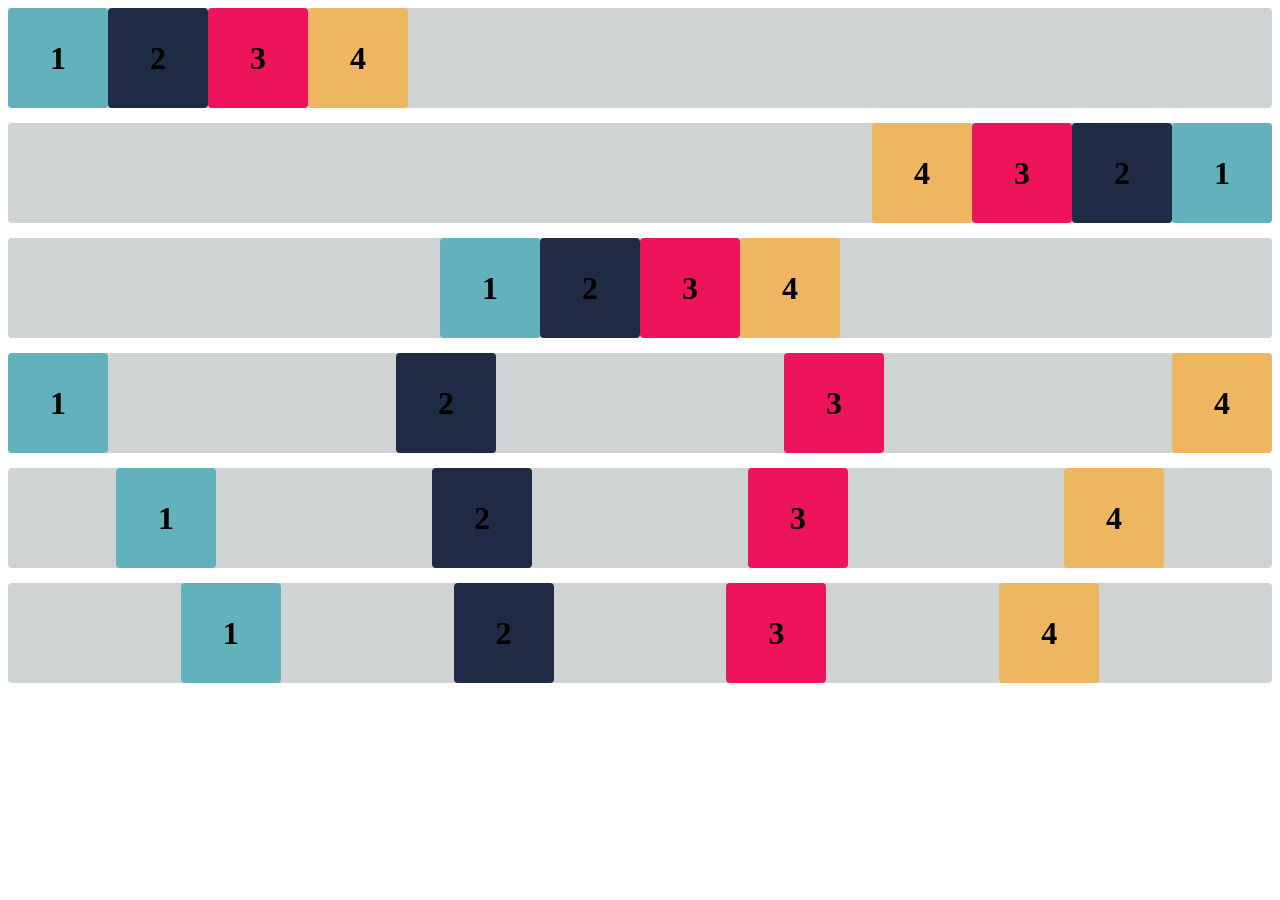
<file: Exercicio3/a/flex-box-atividade-02/index.html>
<!DOCTYPE html>
<html lang="en">

<head>
    <meta charset="UTF-8">
    <meta http-equiv="X-UA-Compatible" content="IE=edge">
    <meta name="viewport" content="width=device-width, initial-scale=1.0">
    <title>Flex-box</title>
    <link rel="stylesheet" href="estilo.css">
</head>

<body>

    <div class="base container1">
        <div class="flex-item box1"><h1>1</h1></div>
        <div class="flex-item box2"><h1>2</h1></div>
        <div class="flex-item box3"><h1>3</h1></div>
        <div class="flex-item box4"><h1>4</h1></div>
    </div>
    <div class="base container2">
        <div class="flex-item box1"><h1>1</h1></div>
        <div class="flex-item box2"><h1>2</h1></div>
        <div class="flex-item box3"><h1>3</h1></div>
        <div class="flex-item box4"><h1>4</h1></div>
    </div>
    <div class="base container3">
        <div class="flex-item box1"><h1>1</h1></div>
        <div class="flex-item box2"><h1>2</h1></div>
        <div class="flex-item box3"><h1>3</h1></div>
        <div class="flex-item box4"><h1>4</h1></div>
    </div>
    <div class="base container4">
        <div class="flex-item box1"><h1>1</h1></div>
        <div class="flex-item box2"><h1>2</h1></div>
        <div class="flex-item box3"><h1>3</h1></div>
        <div class="flex-item box4"><h1>4</h1></div>
    </div>
    <div class="base container5">
        <div class="flex-item box1"><h1>1</h1></div>
        <div class="flex-item box2"><h1>2</h1></div>
        <div class="flex-item box3"><h1>3</h1></div>
        <div class="flex-item box4"><h1>4</h1></div>
    </div>
    <div class="base container6">
        <div class="flex-item box1"><h1>1</h1></div>
        <div class="flex-item box2"><h1>2</h1></div>
        <div class="flex-item box3"><h1>3</h1></div>
        <div class="flex-item box4"><h1>4</h1></div>
    </div>

</body>

</html>
</file>
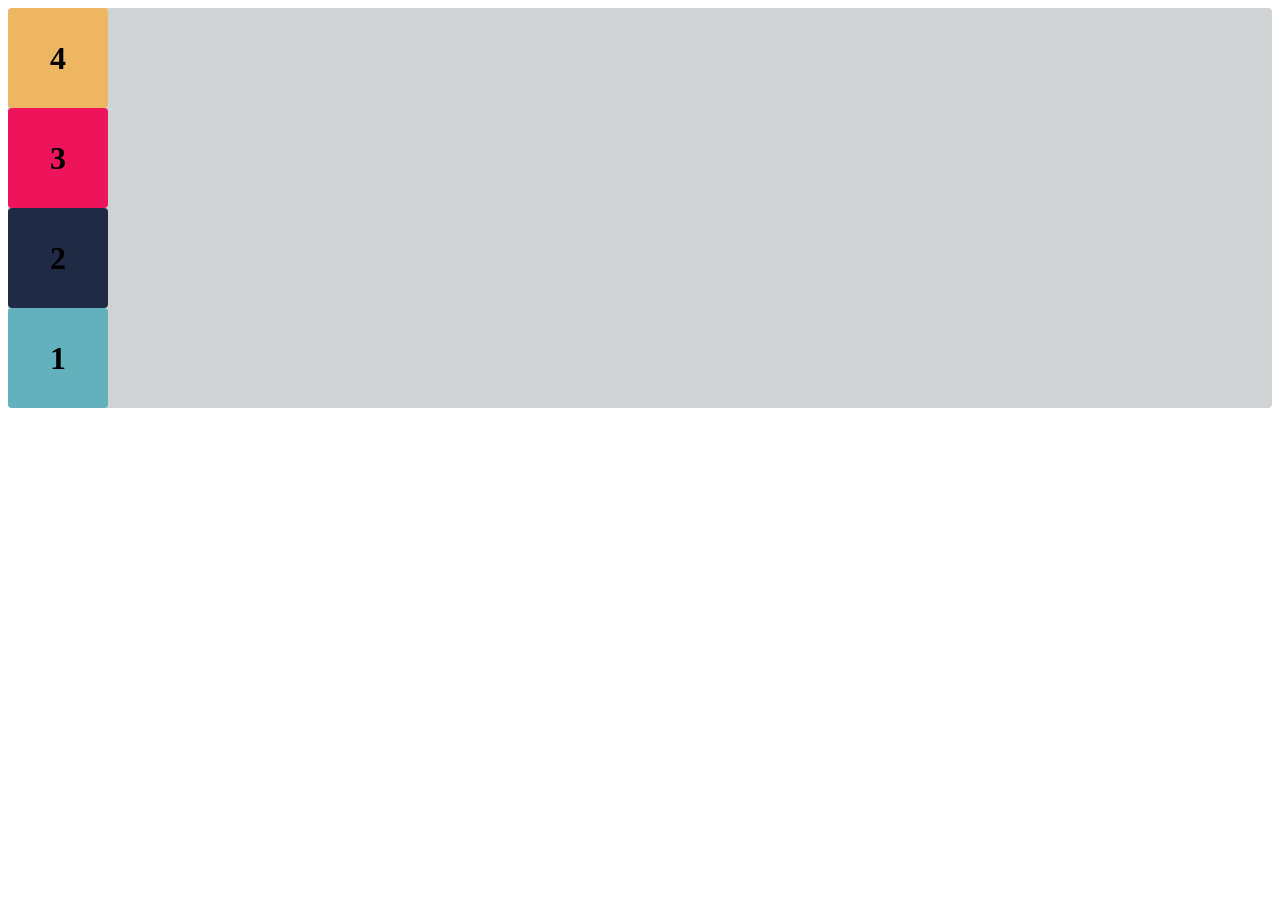
<file: Exercicio3/b/flex-box-atividade-02/index.html>
<!DOCTYPE html>
<html lang="en">

<head>
    <meta charset="UTF-8">
    <meta http-equiv="X-UA-Compatible" content="IE=edge">
    <meta name="viewport" content="width=device-width, initial-scale=1.0">
    <title>Flex-box</title>
    <link rel="stylesheet" href="estilo.css">
</head>

<body>

    <div class="base container-exercicioB">
        <div class="flex-item box1"><h1>1</h1></div>
        <div class="flex-item box2"><h1>2</h1></div>
        <div class="flex-item box3"><h1>3</h1></div>
        <div class="flex-item box4"><h1>4</h1></div>
    </div>

</body>

</html>
</file>
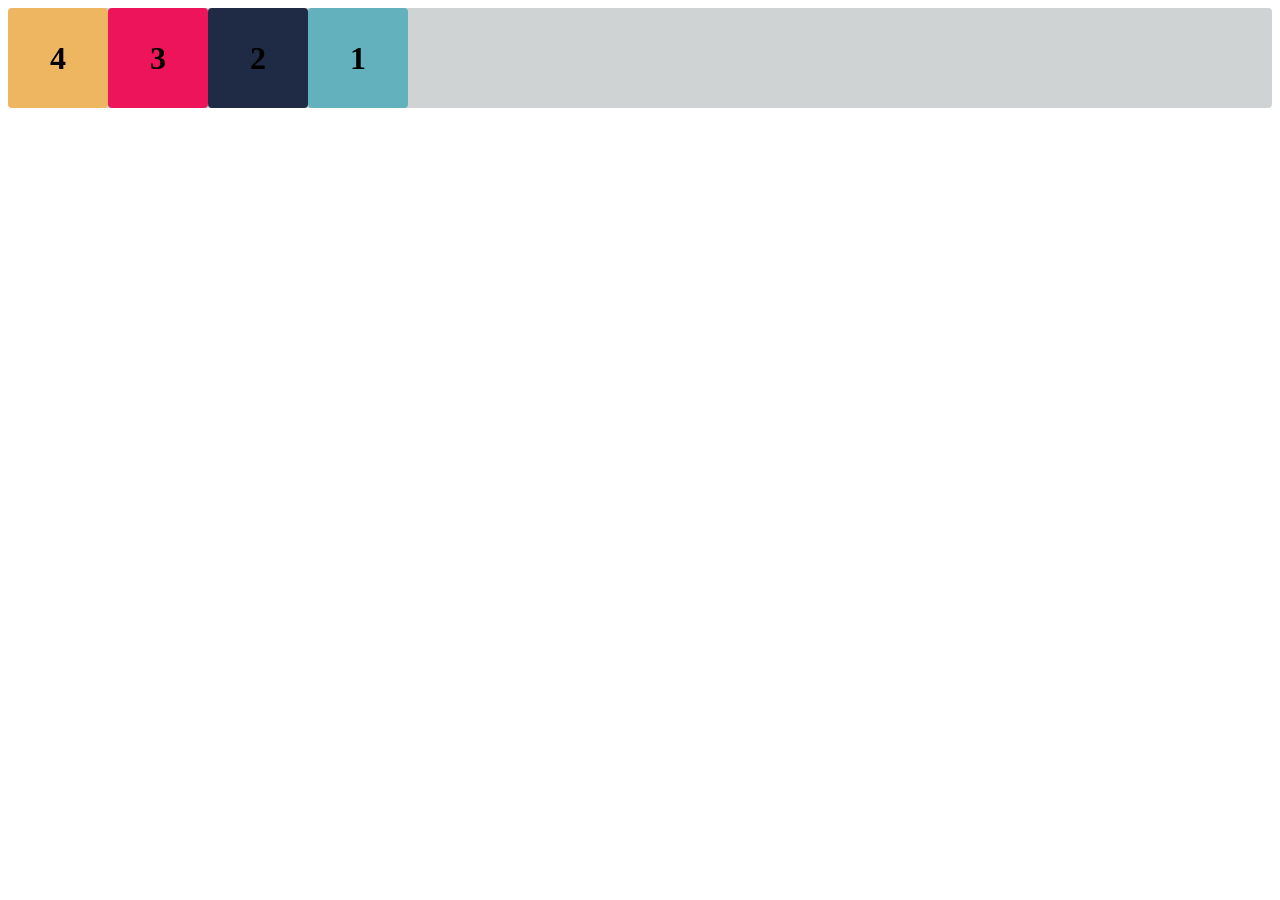
<file: Exercicio3/desafio/flex-box-atividade-02/index.html>
<!DOCTYPE html>
<html lang="en">

<head>
    <meta charset="UTF-8">
    <meta http-equiv="X-UA-Compatible" content="IE=edge">
    <meta name="viewport" content="width=device-width, initial-scale=1.0">
    <title>Flex-box</title>
    <link rel="stylesheet" href="estilo.css">
</head>

<body>

    <div class="base desafio">
        <div class="flex-item box1"><h1>1</h1></div>
        <div class="flex-item box2"><h1>2</h1></div>
        <div class="flex-item box3"><h1>3</h1></div>
        <div class="flex-item box4"><h1>4</h1></div>
    </div>

</body>

</html>
</file>
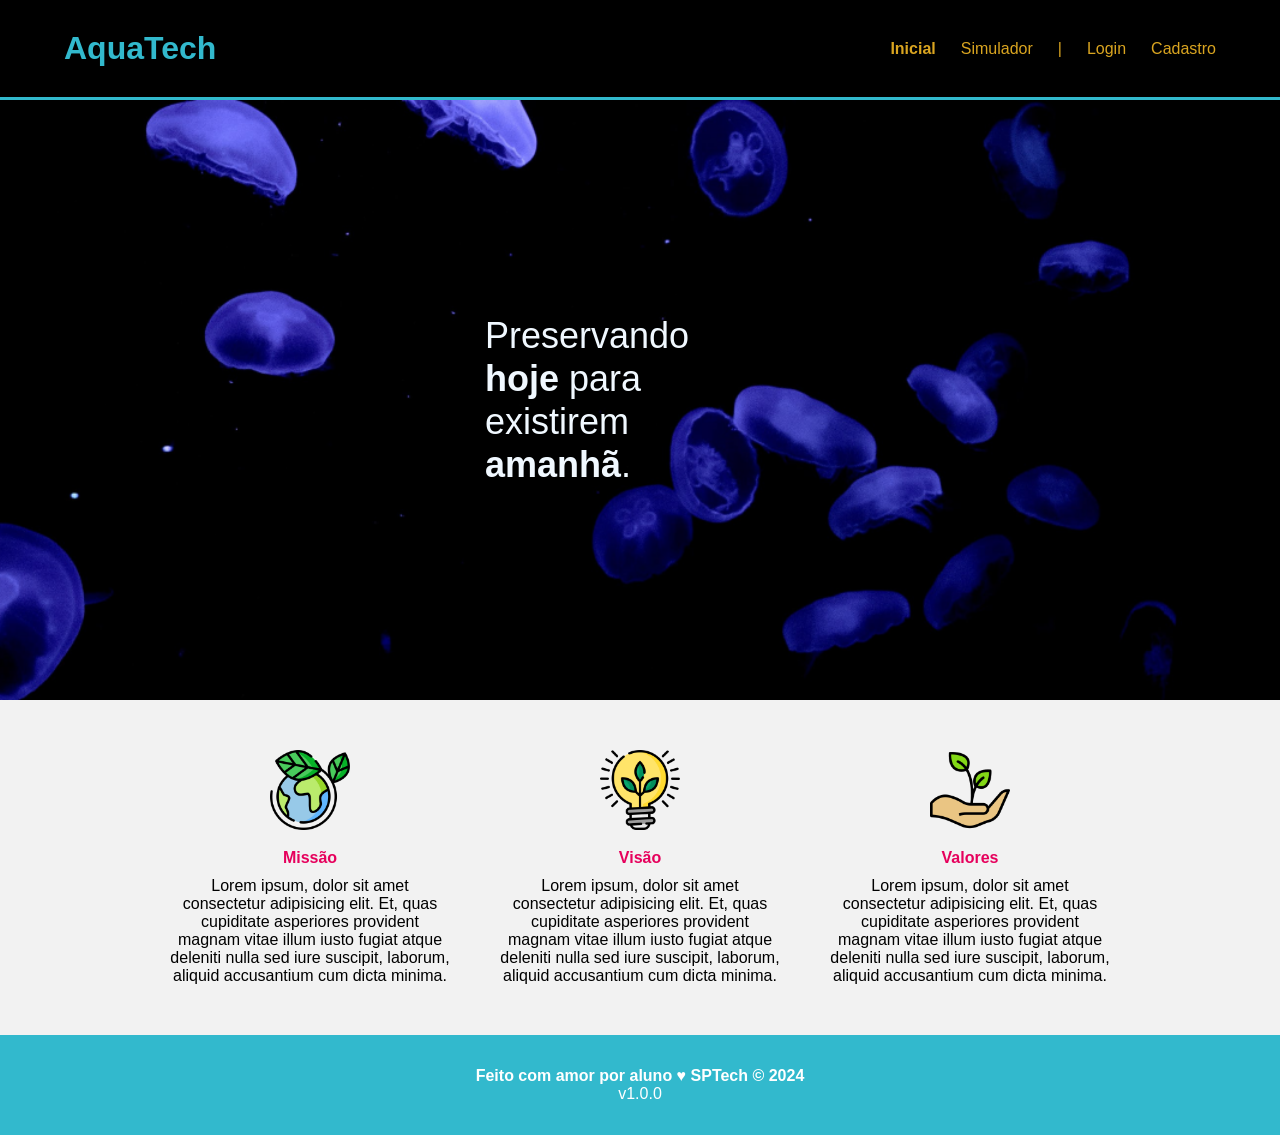
<file: Exercicio5/aquatech-somente-html/public/index.html>
<!DOCTYPE html>
<html lang="en">

<head>
    <meta charset="UTF-8">
    <meta http-equiv="X-UA-Compatible" content="IE=edge">
    <meta name="viewport" content="width=device-width, initial-scale=1.0">

    <title>AquaTech | Página Inicial</title>

    <link rel="stylesheet" href="styles/style.css">
    <link rel="icon" href="assets/icon/favicon2.ico">
    <link rel="preconnect" href="https://fonts.gstatic.com">
</head>

<body>
    <div class="header">
      <div class="container">
        <h1 class="titulo">AquaTech</h1>
        <ul class="navbar">
          <li class="agora">
            <a href="#">Inicial</a>
          </li>
          <li>
            <a href="simulador.html">Simulador</a>
          </li>
          <li>|</li>
          <li>
            <a href="login.html">Login</a>
          </li>
          <li>
            <a href="cadastro.html">Cadastro</a>
          </li>
        </ul>
      </div>
    </div>
  
    <div class="banner">
      <div class="container">
        <p>Preservando<br> <span>hoje</span> para<br> existirem<br> <span>amanhã</span>.</p>
      </div>
    </div>
  
    <div class="social">
      <div class="container">
        <div class="boxes">
          <div class="box">
            <img src="../public/assets/imgs/planet-earth_color.png">
            <h4>Missão</h4>
            <p>Lorem ipsum, dolor sit amet consectetur adipisicing elit. Et, quas cupiditate asperiores provident magnam
              vitae illum iusto fugiat atque deleniti nulla sed iure suscipit, laborum, aliquid accusantium cum dicta
              minima.</p>
          </div>
          <div class="box">
            <img src="../public/assets/imgs/lightbulb_color.png">
            <h4>Visão</h4>
            <p>Lorem ipsum, dolor sit amet consectetur adipisicing elit. Et, quas cupiditate asperiores provident magnam
              vitae illum iusto fugiat atque deleniti nulla sed iure suscipit, laborum, aliquid accusantium cum dicta
              minima.</p>
          </div>
          <div class="box">
            <img src="../public/assets/imgs/growth_color.png">
            <h4>Valores</h4>
            <p>Lorem ipsum, dolor sit amet consectetur adipisicing elit. Et, quas cupiditate asperiores provident magnam
              vitae illum iusto fugiat atque deleniti nulla sed iure suscipit, laborum, aliquid accusantium cum dicta
              minima.</p>
          </div>
        </div>
      </div>
    </div>
  
    <div class="footer">
      <div class="container">
        <h4>Feito com amor por aluno &hearts; SPTech &copy; 2024</h4>
        <span class="version">v1.0.0</span>
      </div>
    </div>
  </body>

</html>
</file>
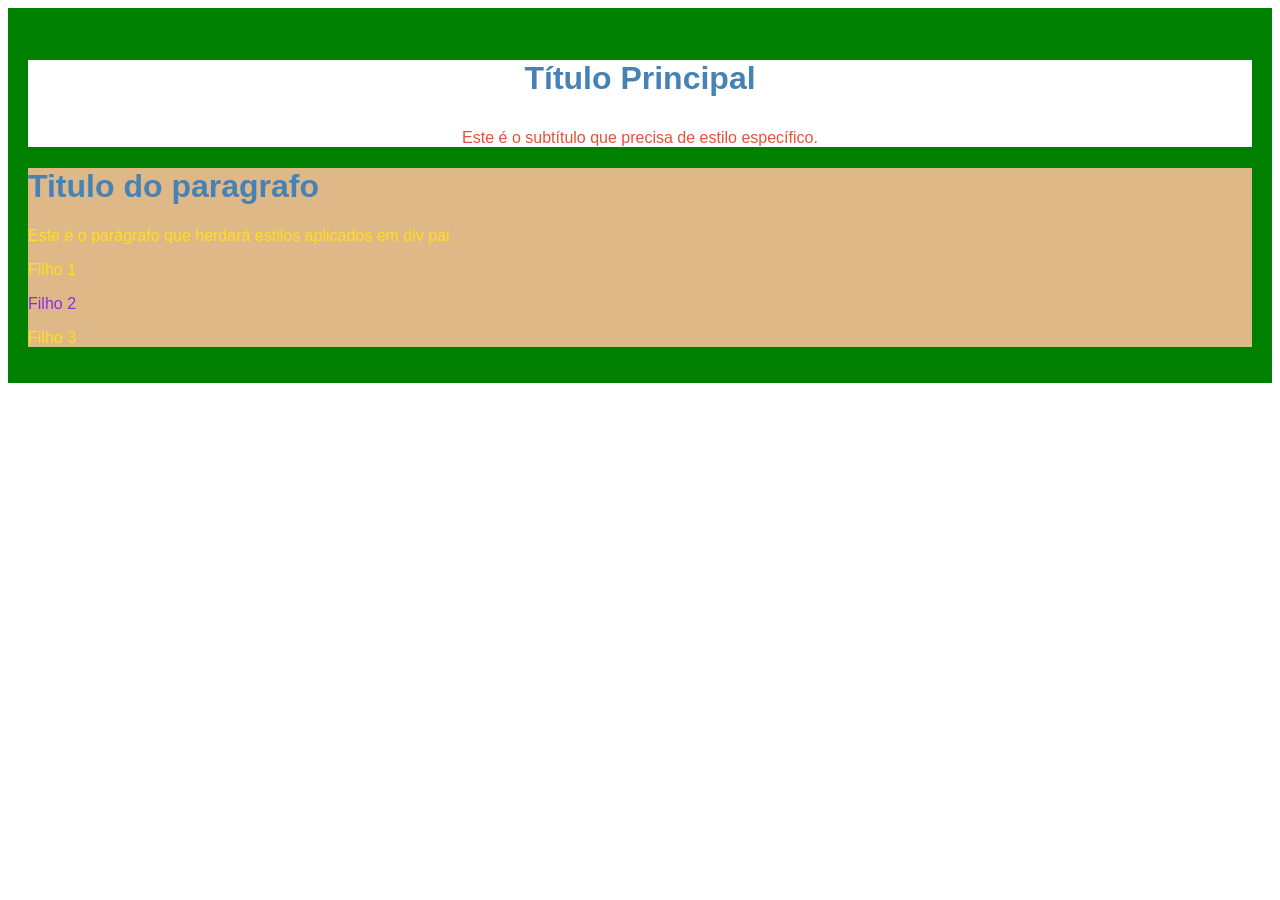
<file: Exercicio4/css-classes-atividade-01/exercicio_classe_css.html>
<!DOCTYPE html>
<html lang="en">
  <head>
    <meta charset="UTF-8" />
    <meta name="viewport" content="width=device-width, initial-scale=1.0" />
    <title>Exercício de CSS</title>
    <link rel="stylesheet" href="styles.css" />
  </head>

  <!-- NÃO ALTERE ESTE ARQUIVO, SOMENTE O ARQUIVO style.css -->

  <body>
    <div class="container">
      <div class="cabecalho">
        <p class="titulo">Título Principal</p>
        <p class="subtitulo">Este é o subtítulo que precisa de estilo específico.</p>
      </div>

      <div class="conteudo">
        <h1>Titulo do paragrafo</h1>
        <p>Este é o parágrafo que herdará estilos aplicados em div pai.</p>
        <p>Filho 1</p>
        <p>Filho 2</p>
        <p>Filho 3</p>
      </div>
    </div>
  </body>
</html>
</file>
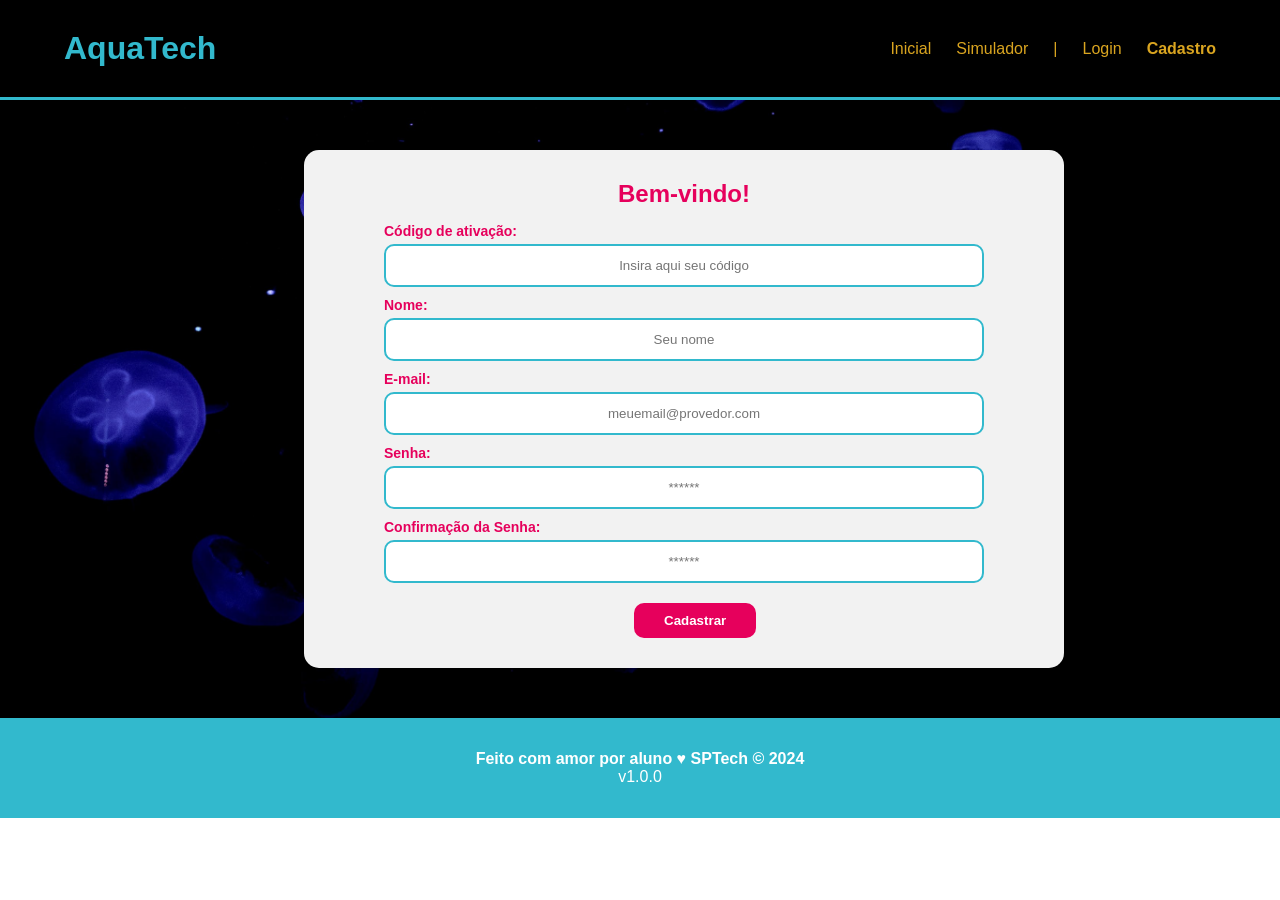
<file: Exercicio5/aquatech-somente-html/public/cadastro.html>
<!DOCTYPE html>
<html lang="pt-br">

<head>
  <meta charset="UTF-8" />
  <meta http-equiv="X-UA-Compatible" content="IE=edge" />
  <meta name="viewport" content="width=device-width, initial-scale=1.0" />

  <title>AquaTech | Cadastro</title>

  <link rel="stylesheet" href="styles/style.css" />
  <link rel="icon" href="assets/icon/favicon2.ico" />
  <link rel="preconnect" href="https://fonts.gstatic.com" />
</head>

<body>
  <!--header inicio-->
  <div class="header">
    <div class="container">
      <h1 class="titulo">AquaTech</h1>
      <ul class="navbar">
        <li>
          <a href="index.html">Inicial</a>
        </li>
        <li>
          <a href="simulador.html">Simulador</a>
        </li>
        <li>|</li>
        <li>
          <a href="login.html">Login</a>
        </li>
        <li class="agora">
          <a href="#">Cadastro</a>
        </li>
      </ul>
    </div>
  </div>
  <!--header fim-->

  <div class="login">

    <div class="container">
      <div class="card card-cadastro">
        <h2>Bem-vindo!</h2>
        <div class="formulario">
          <div class="campo">
            <span>Código de ativação:</span>
            <input id="codigo_input" type="text" placeholder="Insira aqui seu código" />
          </div>
          <div class="campo">
            <span>Nome:</span>
            <input id="nome_input" type="text" placeholder="Seu nome" />
          </div>
          <div class="campo">
            <span>E-mail:</span>
            <input id="email_input" type="text" placeholder="meuemail@provedor.com" />
          </div>
          <div class="campo">
            <span>Senha:</span>
            <input id="senha_input" type="password" placeholder="******" />
          </div>
          <div class="campo">
            <span>Confirmação da Senha:</span>
            <input id="confirmacao_senha_input" type="password" placeholder="******" />
          </div>
          <button class="botao">Cadastrar</button>
        </div>
      </div>
    </div>
  </div>

  <!--footer inicio-->
  <div class="footer">
    <div class="container">
      <h4>Feito com amor por aluno &hearts; SPTech &copy; 2024</h4>
      <span class="version">v1.0.0</span>
    </div>
  </div>
  <!--footer fim-->
</body>

</html>
</file>
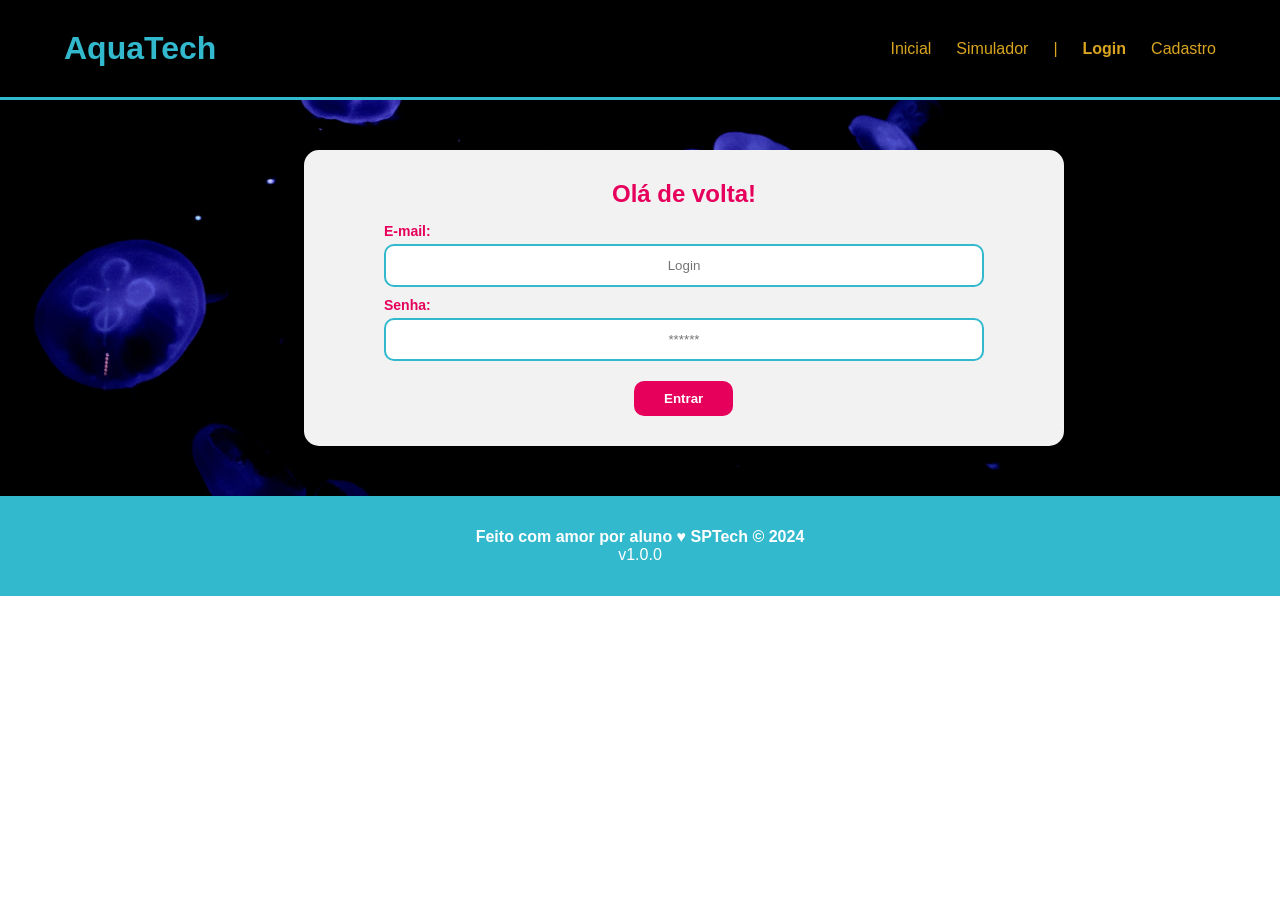
<file: Exercicio5/aquatech-somente-html/public/login.html>
<!DOCTYPE html>
<html lang="pt-br">

<head>
    <meta charset="UTF-8">
    <meta http-equiv="X-UA-Compatible" content="IE=edge">
    <meta name="viewport" content="width=device-width, initial-scale=1.0">

    <title>AquaTech | Login</title>

    <link rel="stylesheet" href="styles/style.css">
    <link rel="icon" href="assets/icon/favicon2.ico">
    <link rel="preconnect" href="https://fonts.gstatic.com">
</head>

<body>

    <!--Header-->

    <div class="header">
        <div class="container">
            <h1 class="titulo">AquaTech</h1>
            <ul class="navbar">
                <li>
                    <a href="index.html">Inicial</a>
                </li>
                <li>
                    <a href="simulador.html">Simulador</a>
                </li>
                <li>|</li>
                <li class="agora">
                    <a href="#">Login</a>
                </li>
                <li>
                    <a href="cadastro.html">Cadastro</a>
                </li>
            </ul>
        </div>
    </div>


    <div class="login">
  
        <div class="container">
            <div class="card card-login">
                <h2>Olá de volta!</h2>
                <div class="formulario">
                    <div class="campo">
                        <span>E-mail:</span>
                        <input id="email_input" type="text" placeholder="Login">
                    </div>
                    <div class="campo">
                        <span>Senha:</span>
                        <input id="senha_input" type="password" placeholder="******">
                    </div>
                    <button class="botao">Entrar</button>
                </div>

            </div>
        </div>
    </div>

    <!--footer inicio-->
    <div class="footer">
        <div class="container">
            <h4>Feito com amor por aluno &hearts; SPTech &copy; 2024</h4>
            <span class="version">v1.0.0</span>
        </div>
    </div>
    <!--footer fim-->

</body>

</html>
</file>
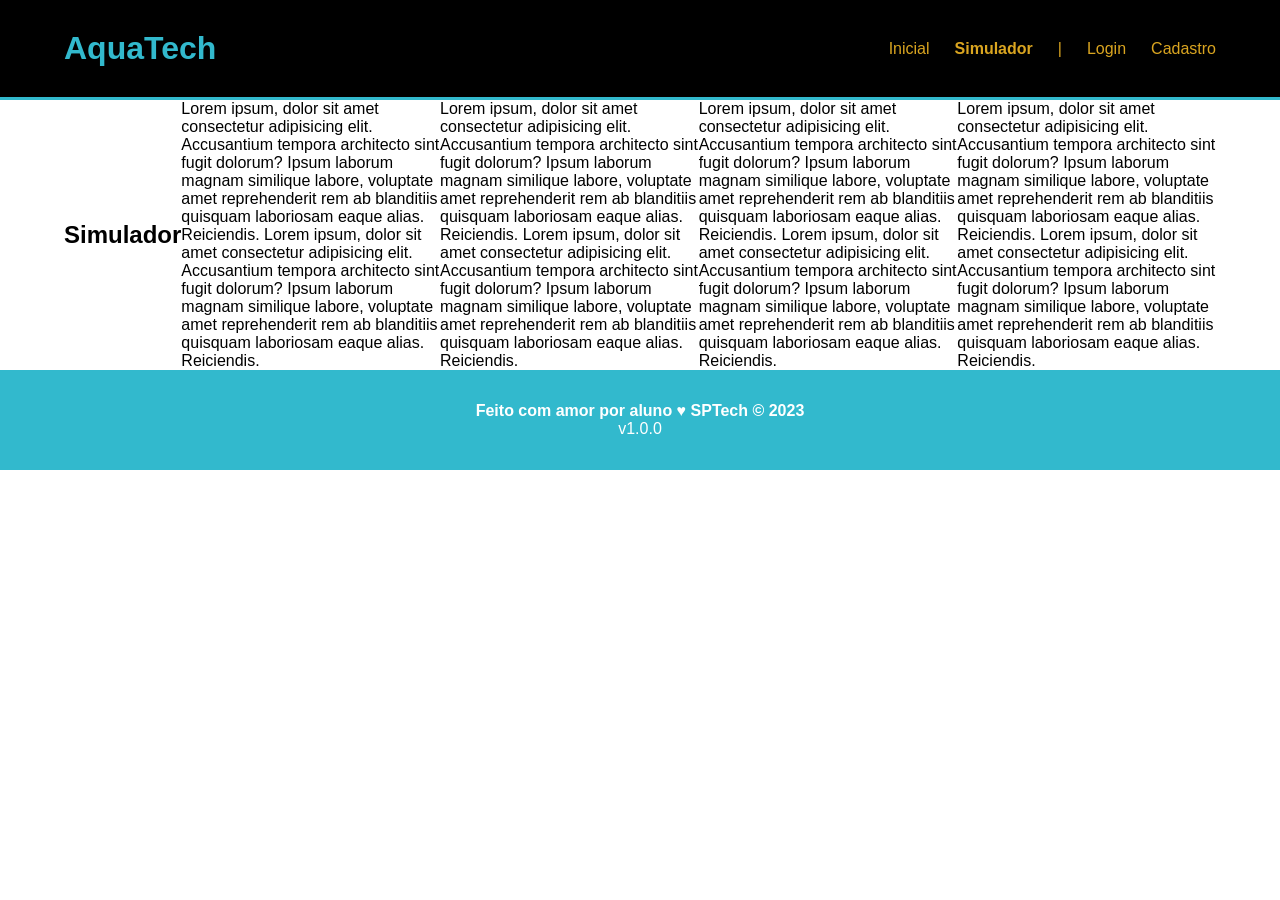
<file: Exercicio5/aquatech-somente-html/public/simulador.html>
<!DOCTYPE html>
<html lang="pt-br">

<head>
    <meta charset="UTF-8">
    <meta http-equiv="X-UA-Compatible" content="IE=edge">
    <meta name="viewport" content="width=device-width, initial-scale=1.0">

    <title>AquaTech | Simulador</title>

    <link rel="stylesheet" href="styles/style.css">
    <link rel="icon" href="assets/icon/favicon2.ico">
    <link rel="preconnect" href="https://fonts.gstatic.com">
</head>

<body>

    <!--header inicio-->
    <div class="header">
        <div class="container">
            <h1 class="titulo">AquaTech</h1>
            <ul class="navbar">
                <li>
                    <a href="./index.html">Inicial</a>
                </li>
                <li class="agora">
                    <a href="#">Simulador</a>
                </li>
                <li>|</li>
                <li>
                    <a href="./login.html">Login</a>
                </li>
                <li>
                    <a href="./cadastro.html">Cadastro</a>
                </li>
            </ul>
        </div>
    </div>


    <!-- simulador inicio -->
    <div class="simulador">
        <div class="container">
            <h2>Simulador</h2>
            <p>Lorem ipsum, dolor sit amet consectetur adipisicing elit. Accusantium tempora architecto sint fugit
                dolorum? Ipsum laborum magnam similique labore, voluptate amet reprehenderit rem ab blanditiis quisquam
                laboriosam eaque alias. Reiciendis. Lorem ipsum, dolor sit amet consectetur adipisicing elit.
                Accusantium tempora architecto sint fugit dolorum? Ipsum laborum magnam similique labore, voluptate amet
                reprehenderit rem ab blanditiis quisquam laboriosam eaque alias. Reiciendis.</p>
            <p>Lorem ipsum, dolor sit amet consectetur adipisicing elit. Accusantium tempora architecto sint fugit
                dolorum? Ipsum laborum magnam similique labore, voluptate amet reprehenderit rem ab blanditiis quisquam
                laboriosam eaque alias. Reiciendis. Lorem ipsum, dolor sit amet consectetur adipisicing elit.
                Accusantium tempora architecto sint fugit dolorum? Ipsum laborum magnam similique labore, voluptate amet
                reprehenderit rem ab blanditiis quisquam laboriosam eaque alias. Reiciendis.</p>
            <p>Lorem ipsum, dolor sit amet consectetur adipisicing elit. Accusantium tempora architecto sint fugit
                dolorum? Ipsum laborum magnam similique labore, voluptate amet reprehenderit rem ab blanditiis quisquam
                laboriosam eaque alias. Reiciendis. Lorem ipsum, dolor sit amet consectetur adipisicing elit.
                Accusantium tempora architecto sint fugit dolorum? Ipsum laborum magnam similique labore, voluptate amet
                reprehenderit rem ab blanditiis quisquam laboriosam eaque alias. Reiciendis.</p>
            <p>Lorem ipsum, dolor sit amet consectetur adipisicing elit. Accusantium tempora architecto sint fugit
                dolorum? Ipsum laborum magnam similique labore, voluptate amet reprehenderit rem ab blanditiis quisquam
                laboriosam eaque alias. Reiciendis. Lorem ipsum, dolor sit amet consectetur adipisicing elit.
                Accusantium tempora architecto sint fugit dolorum? Ipsum laborum magnam similique labore, voluptate amet
                reprehenderit rem ab blanditiis quisquam laboriosam eaque alias. Reiciendis.</p>

        </div>
    </div>
    <!-- simulador fim -->

    <!--footer inicio-->
    <div class="footer">
        <div class="container">
            <h4>Feito com amor por aluno &hearts; SPTech &copy; 2023</h4>
            <span class="version">v1.0.0</span>
        </div>
    </div>
    <!--footer fim-->


</body>

</html>
</file>
<file: Exercicio3/a/flex-box-atividade-02/estilo.css>
.flex-item {
    width: 100px;
    height: 100px;
    border-radius: 4px;
    display: flex;
    align-items: center;
}

.base {
    margin-bottom: 15px;
    background-color: #d0d3d4;
    border-radius: 4px;
}

.box1 {
    background-color: #63b1bc;
}

.box2 {
    background-color: #1f2a44;
}

.box3 {
    background-color: #ed145b;
}

.box4 {
    background-color: #efb661;
}

h1 {
    width: fit-content;
    margin: auto;
}

/* Insira o código abaixo */

.container1 {
    display: flex;
    flex-direction: row;
    
}

.container2 {
    display: flex;
    flex-direction: row-reverse;
    
}

.container3 {
    display: flex;
    flex-direction: row;
    justify-content: center;
   
}

.container4 {
    display: flex;
    flex-direction: row;
    justify-content: space-between;
    
}
.container5 {
    display: flex;
    flex-direction: row;
    justify-content: space-around;
    
}
.container6 {
    display: flex;
    flex-direction: row;
    justify-content: space-evenly;
    
}
</file>
<file: Exercicio3/b/flex-box-atividade-02/estilo.css>
.flex-item {
    width: 100px;
    height: 100px;
    border-radius: 4px;
    display: flex;
    align-items: center;
}

.base {
    margin-bottom: 15px;
    background-color: #d0d3d4;
    border-radius: 4px;
}

.box1 {
    background-color: #63b1bc;
}

.box2 {
    background-color: #1f2a44;
}

.box3 {
    background-color: #ed145b;
}

.box4 {
    background-color: #efb661;
}

h1 {
    width: fit-content;
    margin: auto;
}

/* Insira o código abaixo */

.container-exercicioB {
    display: flex;
    flex-direction: column-reverse;
}
</file>
<file: Exercicio3/desafio/flex-box-atividade-02/estilo.css>
.flex-item {
    width: 100px;
    height: 100px;
    border-radius: 4px;
    display: flex;
    align-items: center;
}

.base {
    margin-bottom: 15px;
    background-color: #d0d3d4;
    border-radius: 4px;
}

.box1 {
    background-color: #63b1bc;
}

.box2 {
    background-color: #1f2a44;
}

.box3 {
    background-color: #ed145b;
}

.box4 {
    background-color: #efb661;
}

h1 {
    width: fit-content;
    margin: auto;
}

/* Insira o código abaixo */

.desafio {
    display: flex;
    flex-direction: row-reverse;
    justify-content: flex-end;
}
</file>
<file: Exercicio5/aquatech-somente-html/public/styles/style.css>
* {
    font-family: Arial, Helvetica, sans-serif;
    margin: 0;
    padding: 0;
    box-sizing: border-box;
}

body {
    margin: 0;
}

.header {
    border-bottom: 3px solid #32b9cd;
    background-color: black;
    height: 100px;
    display: flex;
    align-items: center;
}

.container {
    width: 90%;
    margin: auto;
    display: flex;
    justify-content: space-between;
    align-items: center;
}

.titulo {
    color: #32b9cd;
}

.navbar {
    display: flex;
    align-items: center;
    list-style: none;
    gap: 25px;
}

.navbar a {
    color: #DAA520;
    text-decoration: none;
    font-size: 16px;
}

.navbar li {
    color: #DAA520;
}

.navbar a:hover {
    color: #32b9cd;
}

.agora a {
    font-weight: bold;
}

.banner {
    display: flex; 
    align-items: center;
    height: 600px;
    background-image: url(../assets/imgs/bg-jelly-fish-para-home.png);
    background-size: cover;
    background-position: center;
}

.banner .container {
    color: aliceblue;
    display: flex;
    justify-content: center;
    text-align: center;
}

.banner p {
    font-size: 36px;
    width: 400px;
    line-height: 1.2;
    text-align: left;
    margin-left: 90px;
}

.banner span {
    font-weight: bold;
}

.social {
    padding: 50px 0;
    background-color: #f2f2f2;
}

.boxes {
    display: flex;
    justify-content: center;
    gap: 50px;
    width: 100%;
}

.box {
    width: 280px;
    text-align: center;
}

.box img {
    width: 80px;
    margin-bottom: 15px;
}

.box h4 {
    margin-bottom: 10px;
    color: #e6005c;
}

.login, .cadastro {
    background-image: url(../assets/imgs/bg-jelly-fish-para_outras_pags.png);
    background-size: cover;
    background-position: center;
    display: flex;
    justify-content: center;
    align-items: center;
}

.card-login, .card-cadastro {
    display: flex;
    flex-direction: column;
    align-items: center;
    margin-left: 240px;
    background-color: #f2f2f2;
    border-radius: 15px;
    padding: 30px;
    width: 760px;
    margin-top: 50px;
    margin-bottom: 50px;
}

.card-login h2, .card-cadastro h2 {
    color: #e6005c;
    margin-bottom: 15px;
}

.campo {
    display: flex;
    flex-direction: column;
    margin-bottom: 10px;
    width: 100%;
}

.campo span {
    color: #e6005c;
    font-weight: bold;
    font-size: 14px;
    margin-bottom: 5px;
}

.campo input {
    padding: 12px;
    border: 2px solid #32b9cd;
    border-radius: 10px;
    outline: none;
    width: 600px;
}

.campo ::placeholder {
    text-align: center;
}

.botao {
    background-color: #e6005c;
    color: white;
    padding: 10px 30px;
    border: none;
    border-radius: 10px;
    font-weight: bold;
    cursor: pointer;
    margin-top: 10px;
    margin-left: 250px;
}

.footer {
    background-color: #32b9cd;
    height: 100px;
    display: flex;
    align-items: center;
    color: white;
    z-index: 1;
}

.footer .container {
    flex-direction: column;
    justify-content: center;
}
</file>
<file: Exercicio4/css-classes-atividade-01/styles.css>
/* Siga as orientações no arquivo README para concluir o exercício */

.container {
    font-family: Arial, sans-serif;
    padding: 20px;
    background-color: green;
    color: #E35336;
}

.cabecalho{
    background-color: #ffffff;
    text-align: center;
}

.titulo{
    font-size: 32px;
    font-weight: bold;
    color: #4682B4;
}

.subtitulo{
    color: #E35336;
}

.conteudo{
    background-color: burlywood;
    color: #4682B4;
}

/*desafio*/

.conteudo p{
    color: #FFDE21
}

/*desafio plus*/
.conteudo p:nth-of-type(3){
    color: blueviolet;
}

/*desafio plus2*/

@media (max-width: 480px) {
    .container{
        background-color: #add8e6;
    }
}
</file>
